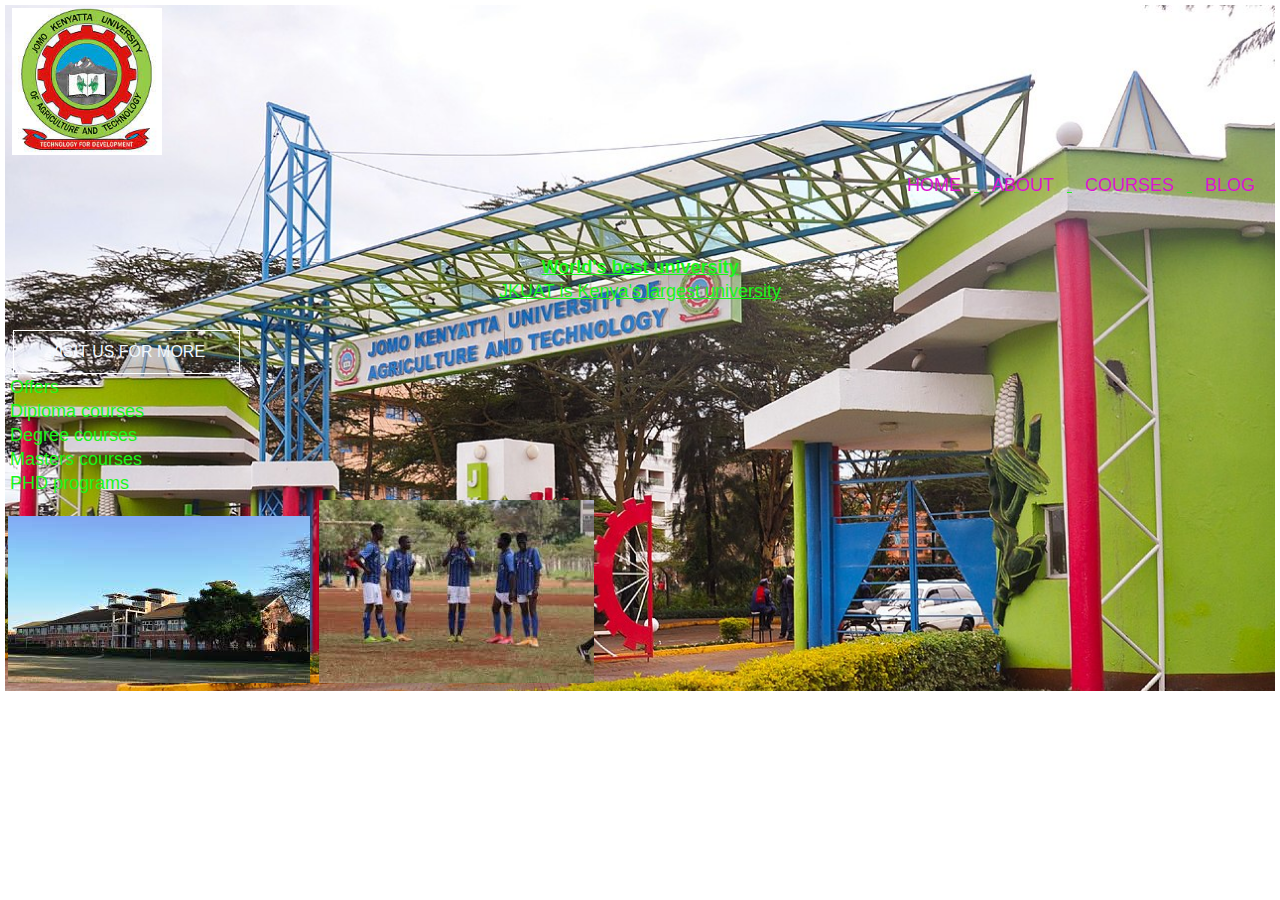
<file: Week-5/index.html>
<!DOCTYPE html>
<html>
    <head>
        <meta name="viewpoint" content="with=device.width">
        <link rel="stylesheet" href="styles.css"></link>
    </head>
    <body>

      <section class="header">
                
        <nav>
            <a href="index.html"><img src="images/images/jkuat.jpeg">
           
            <div class="nav-links">
                <ul>
                    <li>HOME</li>
                    <li>ABOUT</li>
                    <li>COURSES</li>
                    <li>BLOG</li>
                    
                </ul>
                
                
            </div>
         </nav>
         <div class="title">
            <h1>World's best university</h1>
            <p> JKUAT is Kenya's largest university</p>

         </div>
        
        
        
        </div>
        <ul>
            <a href="home.html" class="hero-btn">VISIT US FOR MORE</a>
            <li>Offers</li>
            <li>Diploma courses</li>
            <li>Degree courses</li>
            <li>Masters courses</li>
            <li>PHD programs</li>
        </ul>
        
        <img src="images/images/jkuat lib.jpeg">
        <img src="images/images/jkuat sports.jpeg">
        <div class="text-box"></div>
     </section>
        
        
        
     </body>
</html>
</file>
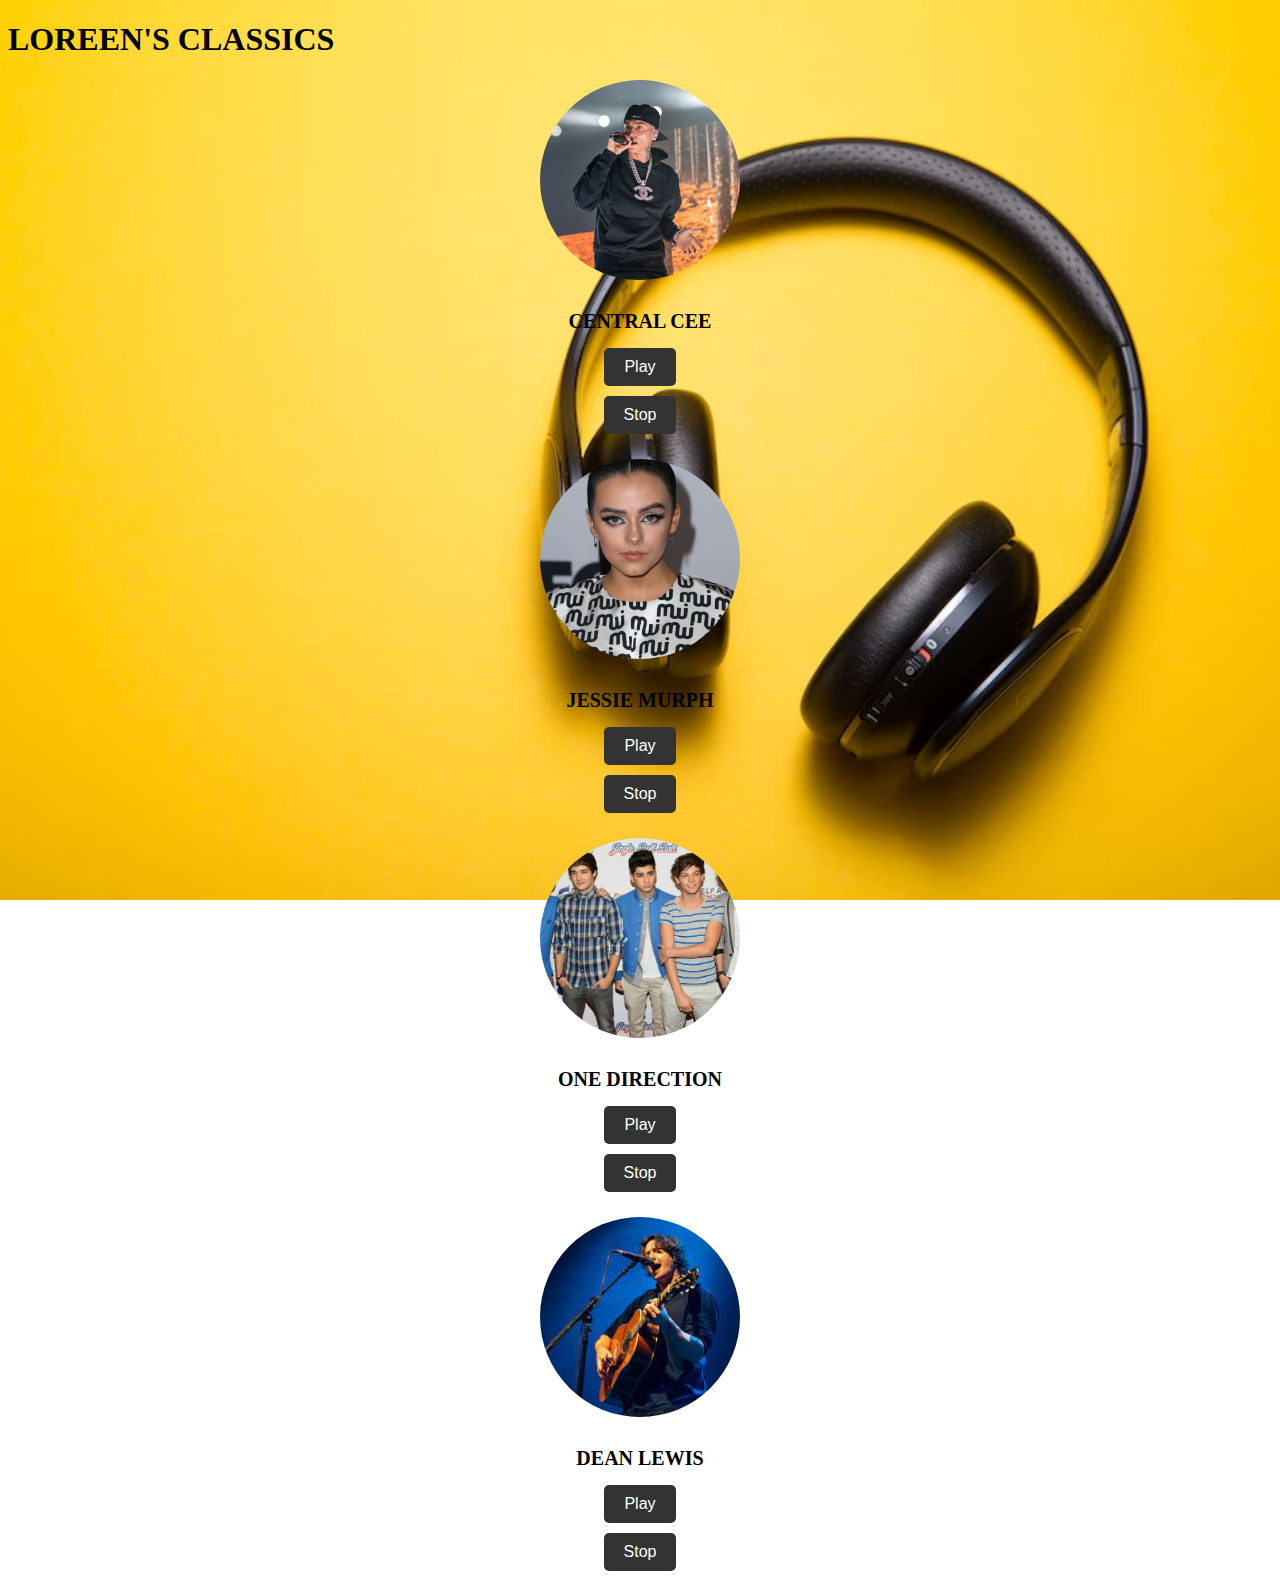
<file: Week-5/javascript/assignments/playlists.html>
<!DOCTYPE html>
<html>
    <head>
        <title>spotify clone</title>
        <link rel="stylesheet" href="style2.css">
    </head>
    <h1>LOREEN'S CLASSICS</h1>
    <body>
      <div id="playlist">
        <div class="artist">
          <img src="cool/central c.jpeg" alt="Artist 1">
          <h3>CENTRAL CEE</h3>
          <audio src="cool/central_cee_commitment_issues_lyrics_mp3_36198.mp3"></audio>
          <button class="play">Play</button>
          <button class="stop">Stop</button>
        </div>
        <div class="artist">
          <img src="cool/jmurph.jpeg" alt="Artist 2">
          <h3>JESSIE MURPH</h3>
          <audio src="cool/jessie_murph_pray_lyrics_mp3_36174.mp3"></audio>
          <button class="play">Play</button>
          <button class="stop">Stop</button>
        </div>
        <div class="artist">
          <img src="cool/one direction.webp" alt="Artist 3">
          <h3>ONE DIRECTION</h3>
          <audio src="cool/one_direction_night_changes_lyrics_mp3_36250.mp3"></audio>
          <button class="play">Play</button>
          <button class="stop">Stop</button>
        </div>
        <div class="artist">
          <img src="cool/cool.jpeg" alt="Artist 4">
          <h3>DEAN LEWIS</h3>
          <audio src="cool/dean_lewis_how_do_i_say_goodbye_lyrics_mp3_64062.mp3.crdownload"></audio>
          <button class="play">Play</button>
          <button class="stop">Stop</button>
        </div>
        
      </div>
    <script>
      const artists = document.querySelectorAll('.artist');

artists.forEach((artist) => {
  const audio = artist.querySelector('audio');
  const playButton = artist.querySelector('.play');
  const stopButton = artist.querySelector('.stop');

  playButton.addEventListener('click', () => {
    audio.play();
  });

  stopButton.addEventListener('click', () => {
    audio.pause();
    audio.currentTime = 0;
  });
});
    </script>  
    </body>
</html>
</file>
<file: Week-5/styles.css>
*{
    margin: 1px;
    padding: 1px;
    color: rgb(26, 245, 26);
    font-size: large;
}

.header{
    background-image: url(images/images/jkuat\ gate\ 2.jpg);
    background-size: cover;
    position: relative;
    padding-top: 0%;
    font-family: 'Franklin Gothic Medium', 'Arial Narrow', Arial, sans-serif;
    font-size: large;

    
}
.nav{
      display: flex;
     padding: 2% 6%;
     justify-content: space-between;
     align-items: center;
}

nav img{
    width:150px;
    text-align: right;
    position: center;

}

.nav-links{
    flex:1;
    text-align:right;
    color: #f44336;

}

.nav-links ul li{
    list-style: none;
    display:inline-block;

    padding: 8px 12px;
    position: relative;
    color: rgb(220, 20, 210);
}

.nav-links ul li a{
    color:rgb(254, 240, 255);

    text-decoration:none;
    font-size: 13px;
    font-family: 'Franklin Gothic Medium', 'Arial Narrow', Arial, sans-serif;

}
.nav-links ul li ::after{
    content: '';
    width: 0%;
    height: 2px;
    background: #36e4f4;
    display: block;
    margin: auto;
    transition: 0.5s;
}
.nav-links ul li:hover::after{
    width: 100%;
}
#main{
    color:rgb(209, 218, 227);
    text-align: center;

}


.hero-btn{
    display:inline-block;
    text-decoration: none;
    color:aliceblue;
    border:1px solid #fff;
    padding:12px 34px;
    background:transparent;
    position: initial;
    cursor: pointer;
    font-size: medium;
}

.hero-btn:hover{
    border:1px solid #f44336;
    background:#f44336;
    transition:1s;
}
.text-box{
       color: blue;
       font-family: 'Franklin Gothic Medium', 'Arial Narrow', Arial, sans-serif;
       font-size: x-large;
       text-align: right;
        display:inline-table ;
}
.title{
    text-align: center;
}
</file>
<file: Week-5/javascript/assignments/style2.css>
.artist {
    display: flex;
    flex-direction: column;
    align-items: center;
    margin-bottom: 20px;
  }
  
  img {
    width: 200px;
    height: 200px;
    object-fit: cover;
    border-radius: 50%;
    margin-bottom: 10px;
  }
  
  h3 {
    font-size: 20px;
    margin-bottom: 10px;
  }
  
  button {
    padding: 10px 20px;
    font-size: 16px;
    border-radius: 5px;
    border: none;
    margin: 5px;
    cursor: pointer;
    background-color: #333;
    color: #fff;
  }
  
  button:hover {
    background-color: #555;
  }
  
  body{
    background-image: url("cool/wallpaper\ playlists.avif");
    background-repeat: no-repeat;
    background-position: center center;
    background-size: cover;
    background-attachment: fixed;
  }

.header {
  height:0px;
  background-color: #ffffff;
}

.logo{
  background-image: url(cool/spotify\ logo.png);
  width:100px;
  height:100px;
  background-size: contain;
  background-repeat: no-repeat;
}
</file>
